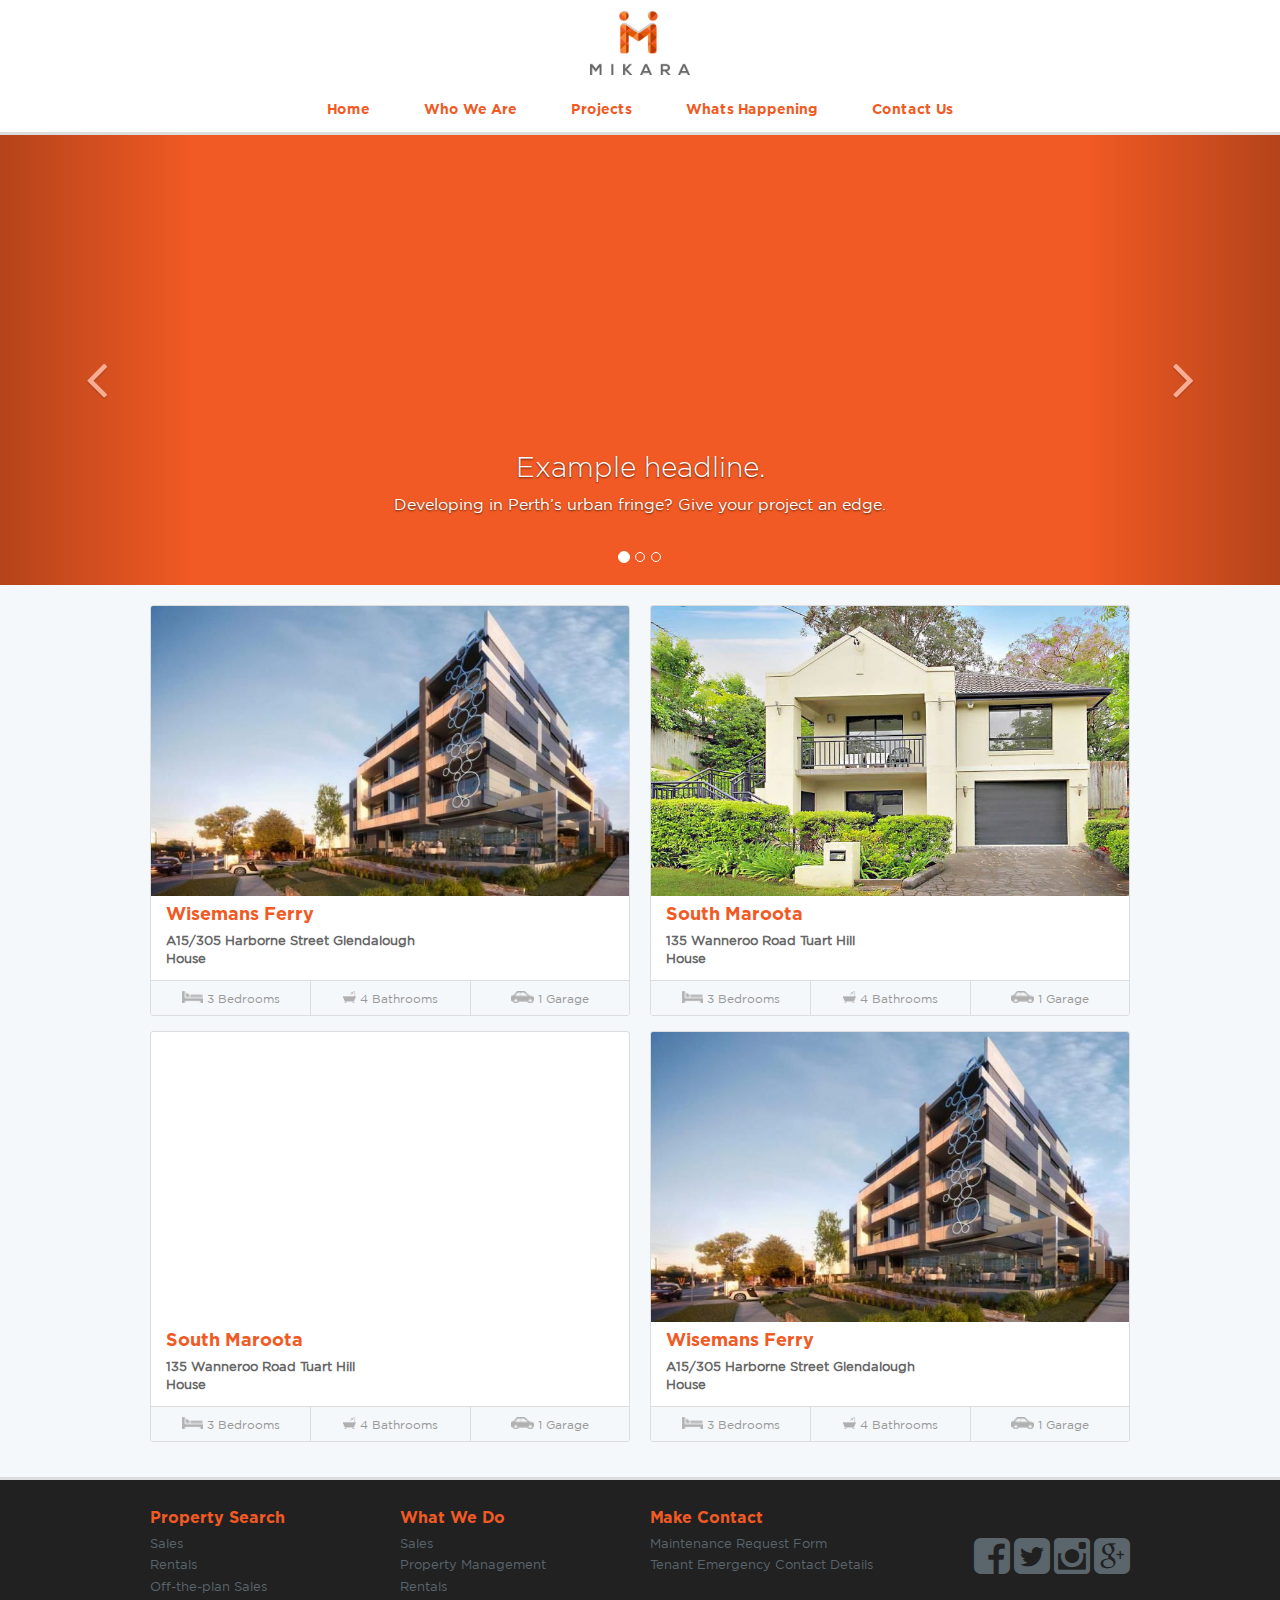
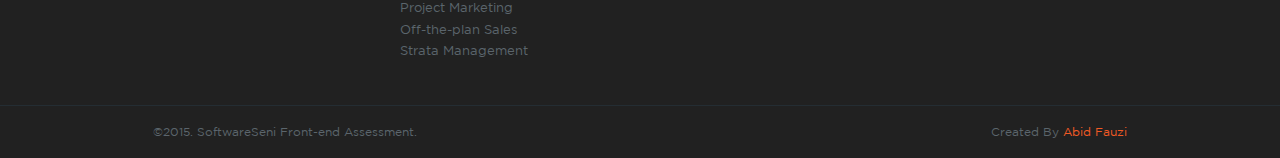
<file: index.html>
<!DOCTYPE html>
<html lang="en">
  
<meta http-equiv="content-type" content="text/html;charset=utf-8" />
<head>
    <meta charset="utf-8">
    <meta http-equiv="X-UA-Compatible" content="IE=edge">
    <meta name="viewport" content="width=device-width, initial-scale=1">
    <meta name="description" content="">
    <meta name="author" content="">
    <link rel="shortcut icon" href="../../assets/ico/favicon.ico">

    <title>Front-end Assessment</title>

    <!-- Bootstrap core CSS -->
    <link href="asset/css/reset.css" rel="stylesheet">
    <link href="asset/css/custom-abid.css" rel="stylesheet">
    <link href="asset/css/media.css" rel="stylesheet">

    <link href="asset/css/carousel.css" rel="stylesheet">

    <link type="text/css" rel="stylesheet" href="asset/fonts/fontawesome/css/font-awesome.css" />

    <!-- Just for debugging purposes. Don't actually copy this line! -->
    <!--[if lt IE 9]><script src="../../assets/js/ie8-responsive-file-warning.js"></script><![endif]-->

    <!-- HTML5 shim and Respond.js IE8 support of HTML5 elements and media queries -->
    <!--[if lt IE 9]>
      <script src="https://oss.maxcdn.com/libs/html5shiv/3.7.0/html5shiv.js"></script>
      <script src="https://oss.maxcdn.com/libs/respond.js/1.4.2/respond.min.js"></script>
    <![endif]-->
  </head>
<!-- NAVBAR
================================================== -->
  <body>
    <header>
      <div class="head-bg-full">
        <div class="wrapper">
          <div class="logo">
            <h1><a href="javascript:void(0)"><img src="asset/images/mikara-logo.png"></a></h1>
          </div>
          <div id="nav-trigger">
            <span>Menu <i class="fa fa-bars fa-lg"></i></span>
          </div>
          <nav id="nav-main">
            <ul>
              <li><a href="">Home</a></li>
              <li><a href="">Who We Are</a></li>
              <li><a href="">Projects</a></li>
              <li><a href="">Whats Happening</a></li>
              <li><a href="">Contact Us</a></li>
            </ul>
          </nav>
          <nav id="nav-mobile"></nav>
          <div class="clearfix"></div>
        </div>
      </div>
    </header>
    <div class="slider">
      <!-- Carousel
      ================================================== -->
      <div id="myCarousel" class="carousel slide" data-ride="carousel">
        <!-- Indicators -->
        <ol class="carousel-indicators">
          <li data-target="#myCarousel" data-slide-to="0" class="active"></li>
          <li data-target="#myCarousel" data-slide-to="1"></li>
          <li data-target="#myCarousel" data-slide-to="2"></li>
        </ol>
        <div class="carousel-inner" role="listbox">
          <div class="item active">
            <!-- <img class="first-slide" src="#" alt="First slide"> -->
            <div class="container">
              <div class="carousel-caption">
                <h1>Example headline.</h1>
                <p>Developing in Perth’s urban fringe?
                  Give your project an edge.
                </p>
                
              </div>
            </div>
          </div>
          <div class="item">
            <!-- <img class="second-slide" src="#" alt="Second slide"> -->
            <div class="container">
              <div class="carousel-caption">
                <h1>Another example headline.</h1>
                <p>Cras justo odio, dapibus ac facilisis in, egestas eget quam. Donec id elit non mi porta gravida at eget metus. Nullam id dolor id nibh ultricies vehicula ut id elit.</p>
                
              </div>
            </div>
          </div>
          <div class="item">
            <!-- <img class="third-slide" src="#" alt="Third slide"> -->
            <div class="container">
              <div class="carousel-caption">
                <h1>One more for good measure.</h1>
                <p>Cras justo odio, dapibus ac facilisis in, egestas eget quam. Donec id elit non mi porta gravida at eget metus. Nullam id dolor id nibh ultricies vehicula ut id elit.</p>
                
              </div>
            </div>
          </div>
        </div>
        <a class="left carousel-control" href="#myCarousel" role="button" data-slide="prev">
          <i class="fa fa-angle-left fa-3x" aria-hidden="true"></i>
          <!-- <span class="sr-only">Previous</span> -->
        </a>
        <a class="right carousel-control" href="#myCarousel" role="button" data-slide="next">
          <i class="fa fa-angle-right fa-3x" aria-hidden="true"></i>
          <!-- <span class="sr-only">Next</span> -->
        </a>
      </div><!-- /.carousel -->
    </div>

    <div class="wrapper">
      <div class="content">
        <div class="outer-listing">

          <div class="listing-col">
            <div class="listing">
              <figure class="img">
                <a href="#">
                  <img src="asset/images/listing1.jpg">
                </a>
              </figure>
              <section class="overview">
                <h1>Wisemans Ferry</h1>
                <h3>A15/305 Harborne Street Glendalough</h3>
                <h3>House</h3>
                <div class="outer-spec">
                  <ul>
                    <li><img src="asset/images/bed.png"> <span>3 Bedrooms</span></li>
                    <li><img src="asset/images/bath.png"> <span>4 Bathrooms</span></li>
                    <li><img src="asset/images/car.png"> <span>1 Garage</span></li>
                    <div class="clearfix"></div>
                  </ul>
                </div>
              </section>
            </div><!-- /listing -->
          </div>

          <div class="listing-col">
            <div class="listing">
              <figure class="img">
                <a href="#">
                  <img src="asset/images/listing2.jpg">
                </a>
              </figure>
              <section class="overview">
                <h1>South Maroota</h1>
                <h3>135 Wanneroo Road Tuart Hill</h3>
                <h3>House</h3>
                <div class="outer-spec">
                  <ul>
                    <li><img src="asset/images/bed.png"> <span>3 Bedrooms</span></li>
                    <li><img src="asset/images/bath.png"> <span>4 Bathrooms</span></li>
                    <li><img src="asset/images/car.png"> <span>1 Garage</span></li>
                    <div class="clearfix"></div>
                  </ul>
                </div>
              </section>
            </div><!-- /listing -->
          </div>

          <div class="listing-col">
            <div class="listing">
              <figure class="img">
                <div class="videoWrapper">
                  <!-- Copy & Pasted from YouTube -->
                  <iframe src="https://www.youtube.com/embed/Q2m-wEYvhs4" frameborder="0" allowfullscreen></iframe>
                </div>
              </figure>
              <section class="overview">
                <h1>South Maroota</h1>
                <h3>135 Wanneroo Road Tuart Hill</h3>
                <h3>House</h3>
                <div class="outer-spec">
                  <ul>
                    <li><img src="asset/images/bed.png"> <span>3 Bedrooms</span></li>
                    <li><img src="asset/images/bath.png"> <span>4 Bathrooms</span></li>
                    <li><img src="asset/images/car.png"> <span>1 Garage</span></li>
                    <div class="clearfix"></div>
                  </ul>
                </div>
              </section>
            </div><!-- /listing -->
          </div>

          <div class="listing-col">
            <div class="listing">
              <figure class="img">
                <a href="#">
                  <img src="asset/images/listing1.jpg">
                </a>
              </figure>
              <section class="overview">
                <h1>Wisemans Ferry</h1>
                <h3>A15/305 Harborne Street Glendalough</h3>
                <h3>House</h3>
                <div class="outer-spec">
                  <ul>
                    <li><img src="asset/images/bed.png"> <span>3 Bedrooms</span></li>
                    <li><img src="asset/images/bath.png"> <span>4 Bathrooms</span></li>
                    <li><img src="asset/images/car.png"> <span>1 Garage</span></li>
                    <div class="clearfix"></div>
                  </ul>
                </div>
              </section>
            </div><!-- /listing -->
          </div>

          <div class="clearfix"></div>
        </div><!-- /outer-listing -->

      </div> 
    </div>
	

    <footer>
    	<div class="footer">
    		<div class="container">
          <div class="footer-top">
            <div class="wrapper">

              <div class="outer-footer-col">
                
                <div class="footer-col">
                  <h3>Property Search</h3>
                  <ul>
                    <li><a href="#">Sales</a></li>
                    <li><a href="#">Rentals</a></li>
                    <li><a href="#">Off-the-plan Sales</a></li>
                  </ul>
                </div>
                <div class="footer-col">
                  <h3>What We Do</h3>
                  <ul>
                    <li><a href="#">Sales</a></li>
                    <li><a href="#">Property Management</a></li>
                    <li><a href="#">Rentals</a></li>
                    <li><a href="#">Project Marketing</a></li>
                    <li><a href="#">Off-the-plan Sales</a></li>
                    <li><a href="#">Strata Management</a></li>
                  </ul>
                </div>
                <div class="footer-col">
                  <h3>Make Contact</h3>
                  <ul>
                    <li><a href="#">Maintenance Request Form</a></li>
                    <li><a href="#">Tenant Emergency Contact Details</a></li>
                  </ul>
                </div>
                <div class="footer-col social">
                  <h3>&nbsp;</h3>
                  <a href="#" title="Facebook"><i class="fa fa-facebook-square fa-3x"></i></a>
                  <a href="#" title="Twitter"><i class="fa fa-twitter-square fa-3x"></i></a>
                  <a href="#" title="Instagram"><i class="fa fa-instagram fa-3x"></i></a>
                  <a href="#" title="Google Plus"><i class="fa fa-google-plus-square fa-3x"></i></a>
                </div>
                <div class="clearfix"></div>
              </div><!-- /outer-footer-list -->

            </div>
          </div>
          <div class="footer-bottom">
    				<div class="wrapper">
    					<div class="pull-left">&copy;2015. SoftwareSeni Front-end Assessment.</div>
    					<div class="pull-right">Created By <a href="https://www.facebook.com/abid.fauzi" target="_blank">Abid Fauzi</a></div>
    					<div class="clearfix"></div>
    				</div>
    			</div>
    		</div>
    	</div>
    </footer>

    <!-- JavaScript
    ================================================== -->
    <!-- Placed at the end of the document so the pages load faster -->

    <script src="asset/js/jquery-1.9.1.min.js"></script>
    <script src="asset/js/bootstrap.min.js"></script>
    <script src="asset/js/modernizr.custom.js"></script>
    <script src="asset/js/menu-nav.js"></script>
    <script type="text/javascript">
      $('.logo a').click(function(){
        alert('Lorem ipsum dolor sit amet, consectetur adipiscing elit, sed do eiusmod tempor incididunt ut labore et dolore magna aliqua. Ut enim ad minim veniam, quis nostrud exercitation ullamco laboris nisi ut aliquip ex ea commodo consequat');
      });
    </script>

	</body>
</html>
</file>
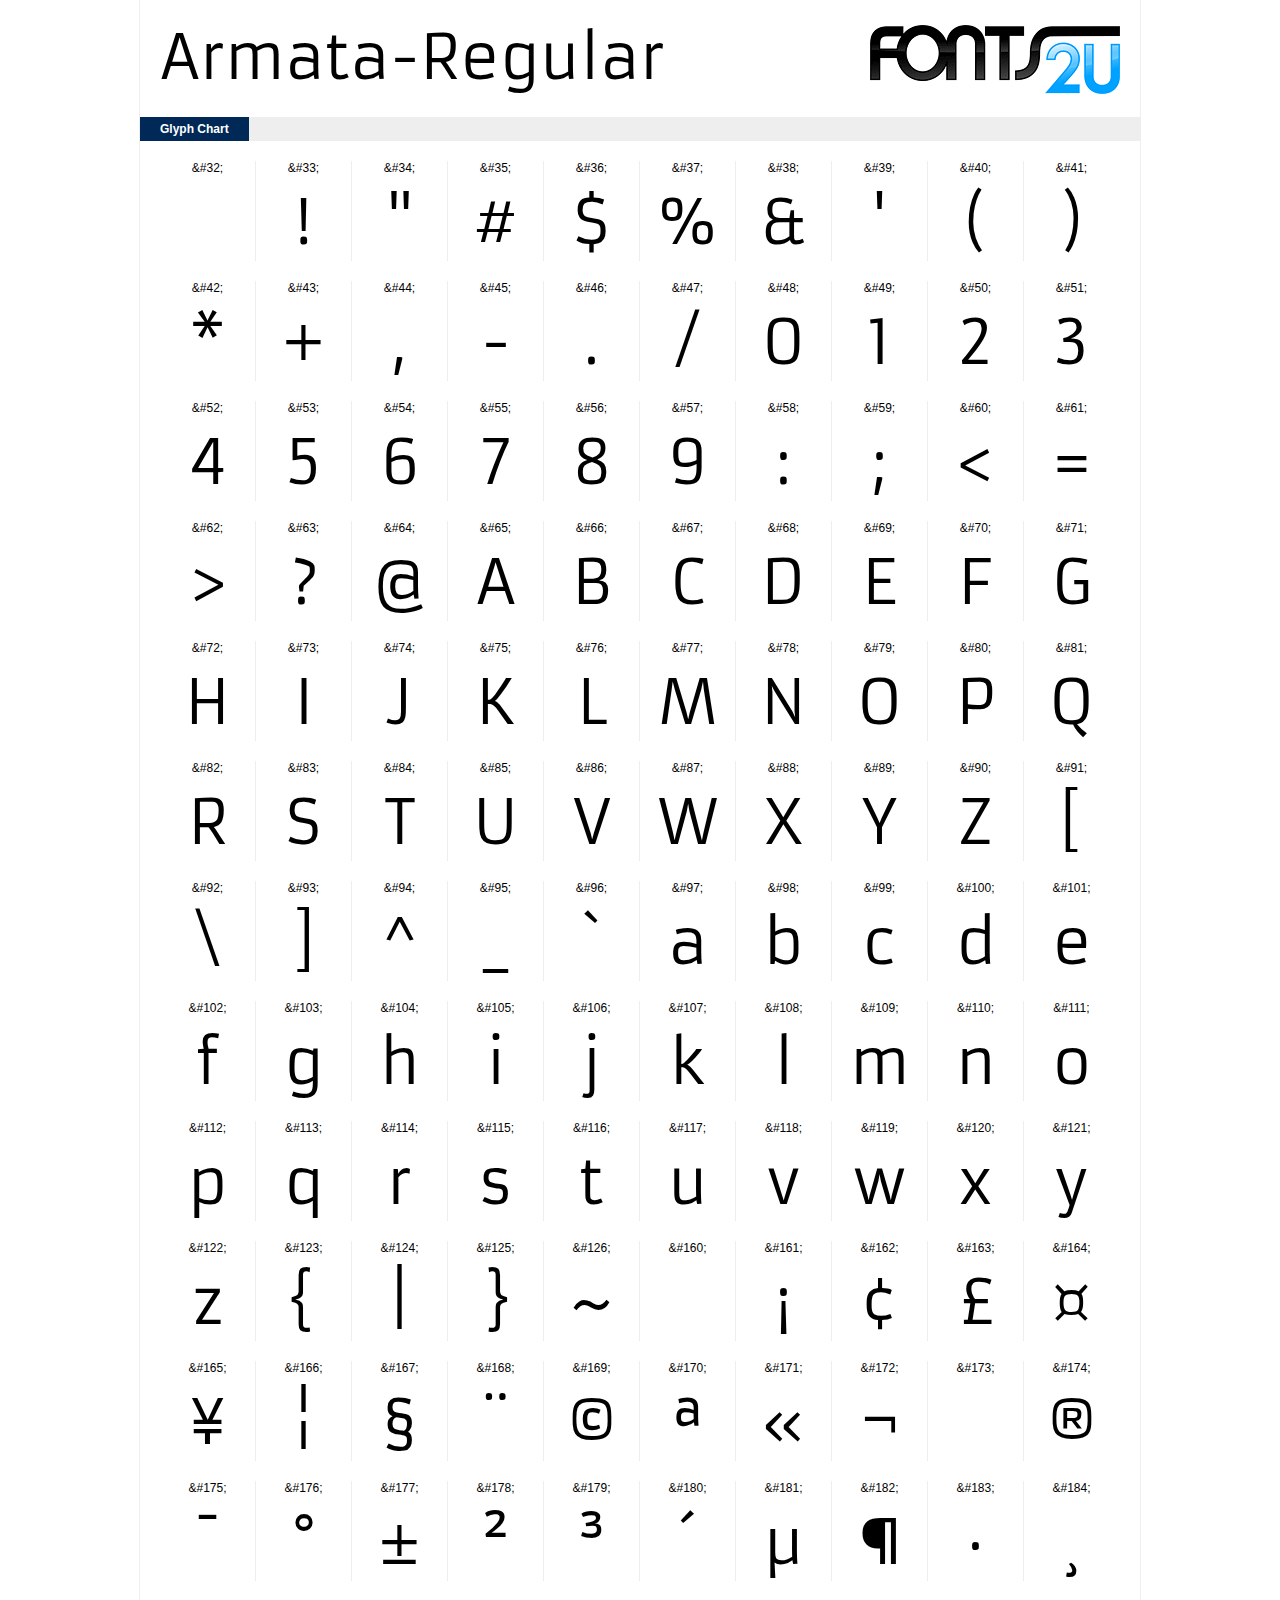
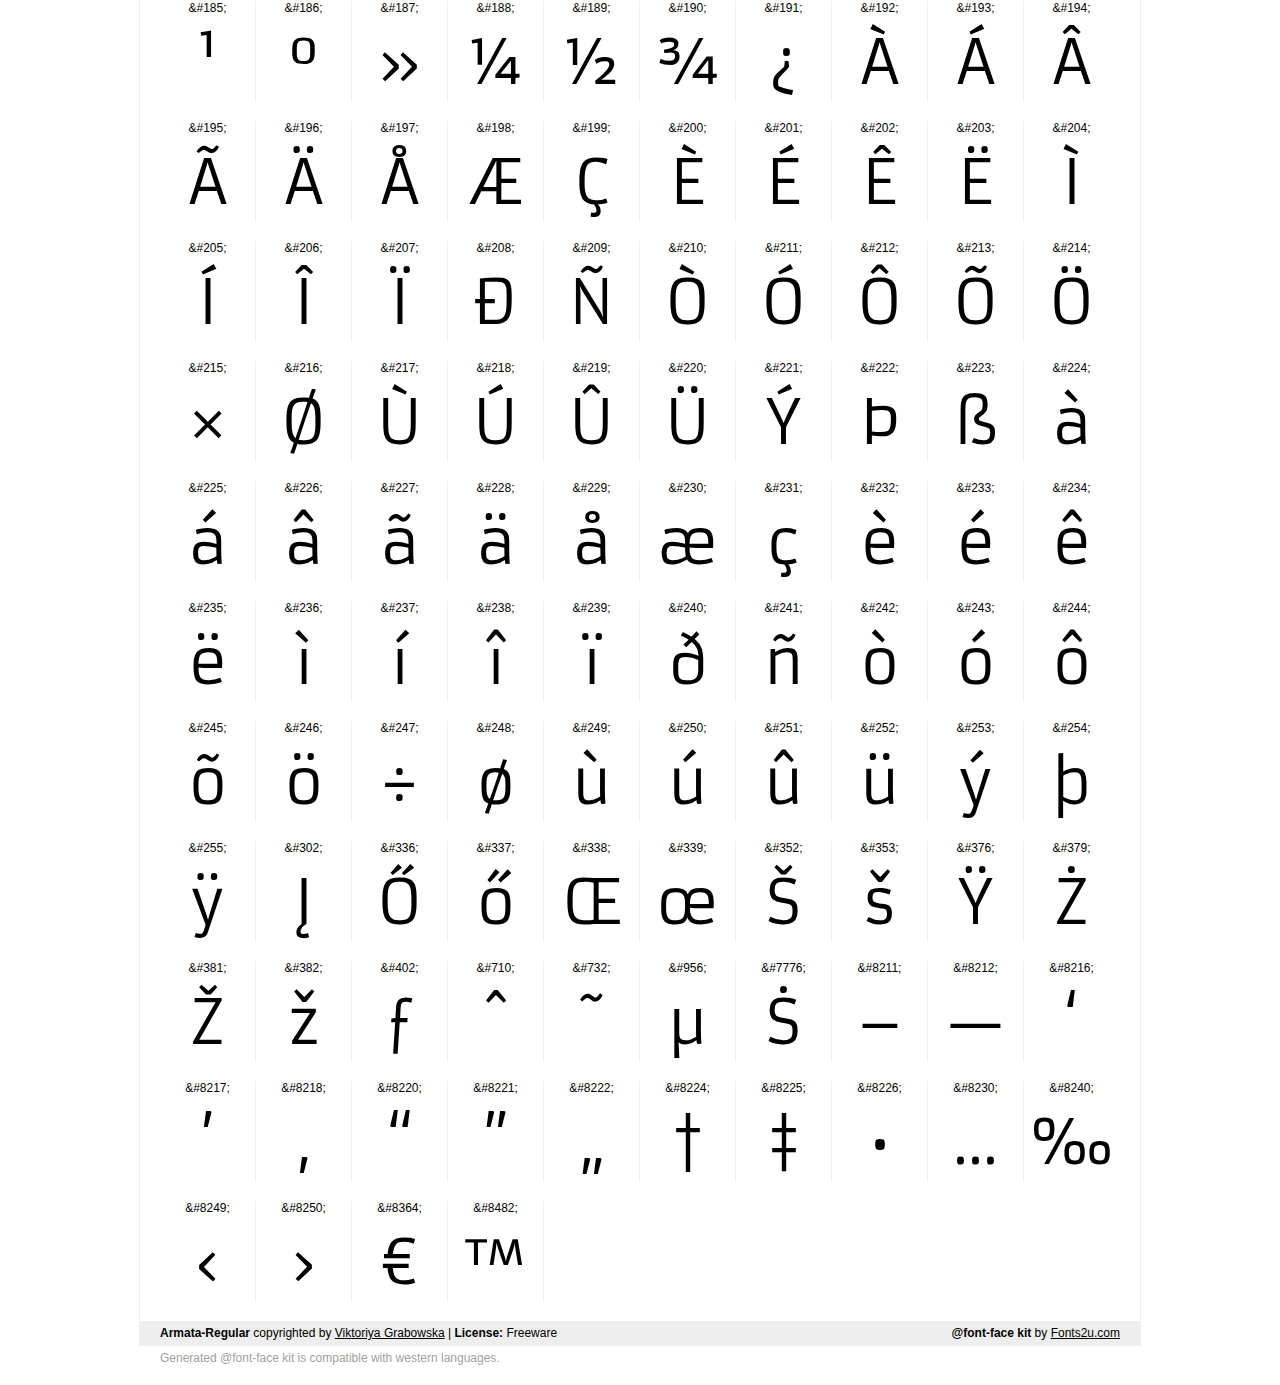
<file: asset/fonts/Armata-Regular/demo.html>
﻿<!DOCTYPE html PUBLIC "-//W3C//DTD XHTML 1.0 Strict//EN" "http://www.w3.org/TR/xhtml1/DTD/xhtml1-strict.dtd"> 

<html xmlns="http://www.w3.org/1999/xhtml"> 

  <head> 

    <title>Armata-Regular @font-face kit sample</title> 
    <meta http-equiv="Content-Type" content="text/html; charset=utf-8" />
    
    <style media="screen" type="text/css">/*<![CDATA[*/@import 'stylesheet.css';/*]]>*/</style>
    <style media="screen" type="text/css">/*<![CDATA[*/@import 'demo-files/demo.css';/*]]>*/</style>
    <style type="text/css">#title,#glyphs p{font-family:"Armata-Regular"}</style>

 </head> 
 
<body> 

	<div id="wrapper">
		<div id="title">
			Armata-Regular		</div>
		<div id="logo">
			<a href="http://www.fonts2u.com" target="_blank"><img src="demo-files/fonts2u_logo.gif" width="250" height="69" alt="Fonts2u.com logo" /></a>
		</div>
		<div class="clr"></div>

		<div id="menu">
			<ul>
				<li class="selected"><a href="#glyphs">Glyph Chart</a></li>
			<ul>
			<div class="clr"></div>
		</div>

		<div id="content">
			
			<div id="glyphs">
				﻿<div class="g">&amp;#32;<p> </p></div>﻿<div class="g">&amp;#33;<p>!</p></div>﻿<div class="g">&amp;#34;<p>"</p></div>﻿<div class="g">&amp;#35;<p>#</p></div>﻿<div class="g">&amp;#36;<p>$</p></div>﻿<div class="g">&amp;#37;<p>%</p></div>﻿<div class="g">&amp;#38;<p>&</p></div>﻿<div class="g">&amp;#39;<p>'</p></div>﻿<div class="g">&amp;#40;<p>(</p></div>﻿<div class="g noborder">&amp;#41;<p>)</p></div><div class="clr"></div>﻿<div class="g">&amp;#42;<p>*</p></div>﻿<div class="g">&amp;#43;<p>+</p></div>﻿<div class="g">&amp;#44;<p>,</p></div>﻿<div class="g">&amp;#45;<p>-</p></div>﻿<div class="g">&amp;#46;<p>.</p></div>﻿<div class="g">&amp;#47;<p>/</p></div>﻿<div class="g">&amp;#48;<p>0</p></div>﻿<div class="g">&amp;#49;<p>1</p></div>﻿<div class="g">&amp;#50;<p>2</p></div>﻿<div class="g noborder">&amp;#51;<p>3</p></div><div class="clr"></div>﻿<div class="g">&amp;#52;<p>4</p></div>﻿<div class="g">&amp;#53;<p>5</p></div>﻿<div class="g">&amp;#54;<p>6</p></div>﻿<div class="g">&amp;#55;<p>7</p></div>﻿<div class="g">&amp;#56;<p>8</p></div>﻿<div class="g">&amp;#57;<p>9</p></div>﻿<div class="g">&amp;#58;<p>:</p></div>﻿<div class="g">&amp;#59;<p>;</p></div>﻿<div class="g">&amp;#60;<p><</p></div>﻿<div class="g noborder">&amp;#61;<p>=</p></div><div class="clr"></div>﻿<div class="g">&amp;#62;<p>></p></div>﻿<div class="g">&amp;#63;<p>?</p></div>﻿<div class="g">&amp;#64;<p>@</p></div>﻿<div class="g">&amp;#65;<p>A</p></div>﻿<div class="g">&amp;#66;<p>B</p></div>﻿<div class="g">&amp;#67;<p>C</p></div>﻿<div class="g">&amp;#68;<p>D</p></div>﻿<div class="g">&amp;#69;<p>E</p></div>﻿<div class="g">&amp;#70;<p>F</p></div>﻿<div class="g noborder">&amp;#71;<p>G</p></div><div class="clr"></div>﻿<div class="g">&amp;#72;<p>H</p></div>﻿<div class="g">&amp;#73;<p>I</p></div>﻿<div class="g">&amp;#74;<p>J</p></div>﻿<div class="g">&amp;#75;<p>K</p></div>﻿<div class="g">&amp;#76;<p>L</p></div>﻿<div class="g">&amp;#77;<p>M</p></div>﻿<div class="g">&amp;#78;<p>N</p></div>﻿<div class="g">&amp;#79;<p>O</p></div>﻿<div class="g">&amp;#80;<p>P</p></div>﻿<div class="g noborder">&amp;#81;<p>Q</p></div><div class="clr"></div>﻿<div class="g">&amp;#82;<p>R</p></div>﻿<div class="g">&amp;#83;<p>S</p></div>﻿<div class="g">&amp;#84;<p>T</p></div>﻿<div class="g">&amp;#85;<p>U</p></div>﻿<div class="g">&amp;#86;<p>V</p></div>﻿<div class="g">&amp;#87;<p>W</p></div>﻿<div class="g">&amp;#88;<p>X</p></div>﻿<div class="g">&amp;#89;<p>Y</p></div>﻿<div class="g">&amp;#90;<p>Z</p></div>﻿<div class="g noborder">&amp;#91;<p>[</p></div><div class="clr"></div>﻿<div class="g">&amp;#92;<p>\</p></div>﻿<div class="g">&amp;#93;<p>]</p></div>﻿<div class="g">&amp;#94;<p>^</p></div>﻿<div class="g">&amp;#95;<p>_</p></div>﻿<div class="g">&amp;#96;<p>`</p></div>﻿<div class="g">&amp;#97;<p>a</p></div>﻿<div class="g">&amp;#98;<p>b</p></div>﻿<div class="g">&amp;#99;<p>c</p></div>﻿<div class="g">&amp;#100;<p>d</p></div>﻿<div class="g noborder">&amp;#101;<p>e</p></div><div class="clr"></div>﻿<div class="g">&amp;#102;<p>f</p></div>﻿<div class="g">&amp;#103;<p>g</p></div>﻿<div class="g">&amp;#104;<p>h</p></div>﻿<div class="g">&amp;#105;<p>i</p></div>﻿<div class="g">&amp;#106;<p>j</p></div>﻿<div class="g">&amp;#107;<p>k</p></div>﻿<div class="g">&amp;#108;<p>l</p></div>﻿<div class="g">&amp;#109;<p>m</p></div>﻿<div class="g">&amp;#110;<p>n</p></div>﻿<div class="g noborder">&amp;#111;<p>o</p></div><div class="clr"></div>﻿<div class="g">&amp;#112;<p>p</p></div>﻿<div class="g">&amp;#113;<p>q</p></div>﻿<div class="g">&amp;#114;<p>r</p></div>﻿<div class="g">&amp;#115;<p>s</p></div>﻿<div class="g">&amp;#116;<p>t</p></div>﻿<div class="g">&amp;#117;<p>u</p></div>﻿<div class="g">&amp;#118;<p>v</p></div>﻿<div class="g">&amp;#119;<p>w</p></div>﻿<div class="g">&amp;#120;<p>x</p></div>﻿<div class="g noborder">&amp;#121;<p>y</p></div><div class="clr"></div>﻿<div class="g">&amp;#122;<p>z</p></div>﻿<div class="g">&amp;#123;<p>{</p></div>﻿<div class="g">&amp;#124;<p>|</p></div>﻿<div class="g">&amp;#125;<p>}</p></div>﻿<div class="g">&amp;#126;<p>~</p></div>﻿<div class="g">&amp;#160;<p> </p></div>﻿<div class="g">&amp;#161;<p>¡</p></div>﻿<div class="g">&amp;#162;<p>¢</p></div>﻿<div class="g">&amp;#163;<p>£</p></div>﻿<div class="g noborder">&amp;#164;<p>¤</p></div><div class="clr"></div>﻿<div class="g">&amp;#165;<p>¥</p></div>﻿<div class="g">&amp;#166;<p>¦</p></div>﻿<div class="g">&amp;#167;<p>§</p></div>﻿<div class="g">&amp;#168;<p>¨</p></div>﻿<div class="g">&amp;#169;<p>©</p></div>﻿<div class="g">&amp;#170;<p>ª</p></div>﻿<div class="g">&amp;#171;<p>«</p></div>﻿<div class="g">&amp;#172;<p>¬</p></div>﻿<div class="g">&amp;#173;<p>­</p></div>﻿<div class="g noborder">&amp;#174;<p>®</p></div><div class="clr"></div>﻿<div class="g">&amp;#175;<p>¯</p></div>﻿<div class="g">&amp;#176;<p>°</p></div>﻿<div class="g">&amp;#177;<p>±</p></div>﻿<div class="g">&amp;#178;<p>²</p></div>﻿<div class="g">&amp;#179;<p>³</p></div>﻿<div class="g">&amp;#180;<p>´</p></div>﻿<div class="g">&amp;#181;<p>µ</p></div>﻿<div class="g">&amp;#182;<p>¶</p></div>﻿<div class="g">&amp;#183;<p>·</p></div>﻿<div class="g noborder">&amp;#184;<p>¸</p></div><div class="clr"></div>﻿<div class="g">&amp;#185;<p>¹</p></div>﻿<div class="g">&amp;#186;<p>º</p></div>﻿<div class="g">&amp;#187;<p>»</p></div>﻿<div class="g">&amp;#188;<p>¼</p></div>﻿<div class="g">&amp;#189;<p>½</p></div>﻿<div class="g">&amp;#190;<p>¾</p></div>﻿<div class="g">&amp;#191;<p>¿</p></div>﻿<div class="g">&amp;#192;<p>À</p></div>﻿<div class="g">&amp;#193;<p>Á</p></div>﻿<div class="g noborder">&amp;#194;<p>Â</p></div><div class="clr"></div>﻿<div class="g">&amp;#195;<p>Ã</p></div>﻿<div class="g">&amp;#196;<p>Ä</p></div>﻿<div class="g">&amp;#197;<p>Å</p></div>﻿<div class="g">&amp;#198;<p>Æ</p></div>﻿<div class="g">&amp;#199;<p>Ç</p></div>﻿<div class="g">&amp;#200;<p>È</p></div>﻿<div class="g">&amp;#201;<p>É</p></div>﻿<div class="g">&amp;#202;<p>Ê</p></div>﻿<div class="g">&amp;#203;<p>Ë</p></div>﻿<div class="g noborder">&amp;#204;<p>Ì</p></div><div class="clr"></div>﻿<div class="g">&amp;#205;<p>Í</p></div>﻿<div class="g">&amp;#206;<p>Î</p></div>﻿<div class="g">&amp;#207;<p>Ï</p></div>﻿<div class="g">&amp;#208;<p>Ð</p></div>﻿<div class="g">&amp;#209;<p>Ñ</p></div>﻿<div class="g">&amp;#210;<p>Ò</p></div>﻿<div class="g">&amp;#211;<p>Ó</p></div>﻿<div class="g">&amp;#212;<p>Ô</p></div>﻿<div class="g">&amp;#213;<p>Õ</p></div>﻿<div class="g noborder">&amp;#214;<p>Ö</p></div><div class="clr"></div>﻿<div class="g">&amp;#215;<p>×</p></div>﻿<div class="g">&amp;#216;<p>Ø</p></div>﻿<div class="g">&amp;#217;<p>Ù</p></div>﻿<div class="g">&amp;#218;<p>Ú</p></div>﻿<div class="g">&amp;#219;<p>Û</p></div>﻿<div class="g">&amp;#220;<p>Ü</p></div>﻿<div class="g">&amp;#221;<p>Ý</p></div>﻿<div class="g">&amp;#222;<p>Þ</p></div>﻿<div class="g">&amp;#223;<p>ß</p></div>﻿<div class="g noborder">&amp;#224;<p>à</p></div><div class="clr"></div>﻿<div class="g">&amp;#225;<p>á</p></div>﻿<div class="g">&amp;#226;<p>â</p></div>﻿<div class="g">&amp;#227;<p>ã</p></div>﻿<div class="g">&amp;#228;<p>ä</p></div>﻿<div class="g">&amp;#229;<p>å</p></div>﻿<div class="g">&amp;#230;<p>æ</p></div>﻿<div class="g">&amp;#231;<p>ç</p></div>﻿<div class="g">&amp;#232;<p>è</p></div>﻿<div class="g">&amp;#233;<p>é</p></div>﻿<div class="g noborder">&amp;#234;<p>ê</p></div><div class="clr"></div>﻿<div class="g">&amp;#235;<p>ë</p></div>﻿<div class="g">&amp;#236;<p>ì</p></div>﻿<div class="g">&amp;#237;<p>í</p></div>﻿<div class="g">&amp;#238;<p>î</p></div>﻿<div class="g">&amp;#239;<p>ï</p></div>﻿<div class="g">&amp;#240;<p>ð</p></div>﻿<div class="g">&amp;#241;<p>ñ</p></div>﻿<div class="g">&amp;#242;<p>ò</p></div>﻿<div class="g">&amp;#243;<p>ó</p></div>﻿<div class="g noborder">&amp;#244;<p>ô</p></div><div class="clr"></div>﻿<div class="g">&amp;#245;<p>õ</p></div>﻿<div class="g">&amp;#246;<p>ö</p></div>﻿<div class="g">&amp;#247;<p>÷</p></div>﻿<div class="g">&amp;#248;<p>ø</p></div>﻿<div class="g">&amp;#249;<p>ù</p></div>﻿<div class="g">&amp;#250;<p>ú</p></div>﻿<div class="g">&amp;#251;<p>û</p></div>﻿<div class="g">&amp;#252;<p>ü</p></div>﻿<div class="g">&amp;#253;<p>ý</p></div>﻿<div class="g noborder">&amp;#254;<p>þ</p></div><div class="clr"></div>﻿<div class="g">&amp;#255;<p>ÿ</p></div>﻿<div class="g">&amp;#302;<p>Į</p></div>﻿<div class="g">&amp;#336;<p>Ő</p></div>﻿<div class="g">&amp;#337;<p>ő</p></div>﻿<div class="g">&amp;#338;<p>Œ</p></div>﻿<div class="g">&amp;#339;<p>œ</p></div>﻿<div class="g">&amp;#352;<p>Š</p></div>﻿<div class="g">&amp;#353;<p>š</p></div>﻿<div class="g">&amp;#376;<p>Ÿ</p></div>﻿<div class="g noborder">&amp;#379;<p>Ż</p></div><div class="clr"></div>﻿<div class="g">&amp;#381;<p>Ž</p></div>﻿<div class="g">&amp;#382;<p>ž</p></div>﻿<div class="g">&amp;#402;<p>ƒ</p></div>﻿<div class="g">&amp;#710;<p>ˆ</p></div>﻿<div class="g">&amp;#732;<p>˜</p></div>﻿<div class="g">&amp;#956;<p>μ</p></div>﻿<div class="g">&amp;#7776;<p>Ṡ</p></div>﻿<div class="g">&amp;#8211;<p>–</p></div>﻿<div class="g">&amp;#8212;<p>—</p></div>﻿<div class="g noborder">&amp;#8216;<p>‘</p></div><div class="clr"></div>﻿<div class="g">&amp;#8217;<p>’</p></div>﻿<div class="g">&amp;#8218;<p>‚</p></div>﻿<div class="g">&amp;#8220;<p>“</p></div>﻿<div class="g">&amp;#8221;<p>”</p></div>﻿<div class="g">&amp;#8222;<p>„</p></div>﻿<div class="g">&amp;#8224;<p>†</p></div>﻿<div class="g">&amp;#8225;<p>‡</p></div>﻿<div class="g">&amp;#8226;<p>•</p></div>﻿<div class="g">&amp;#8230;<p>…</p></div>﻿<div class="g noborder">&amp;#8240;<p>‰</p></div><div class="clr"></div>﻿<div class="g">&amp;#8249;<p>‹</p></div>﻿<div class="g">&amp;#8250;<p>›</p></div>﻿<div class="g">&amp;#8364;<p>€</p></div>﻿<div class="g">&amp;#8482;<p>™</p></div>			</div>
			
			<div class="clr"></div>

		</div>

		<div id="footer">
			<div id="copyright"><strong>Armata-Regular</strong> copyrighted by <a href="http://www.vikaniesiada.blogspot.com" target="_blank">Viktoriya Grabowska</a> | <strong>License:</strong> Freeware</div>
			<div id="generated"><strong>@font-face kit</strong> by <a href="http://www.fonts2u.com" target="_blank">Fonts2u.com</a></div>
			<div class="clr"></div>
		</div>
	</div>
	<div id="support">Generated @font-face kit is compatible with western languages.</div>

</body> 

</html>
</file>
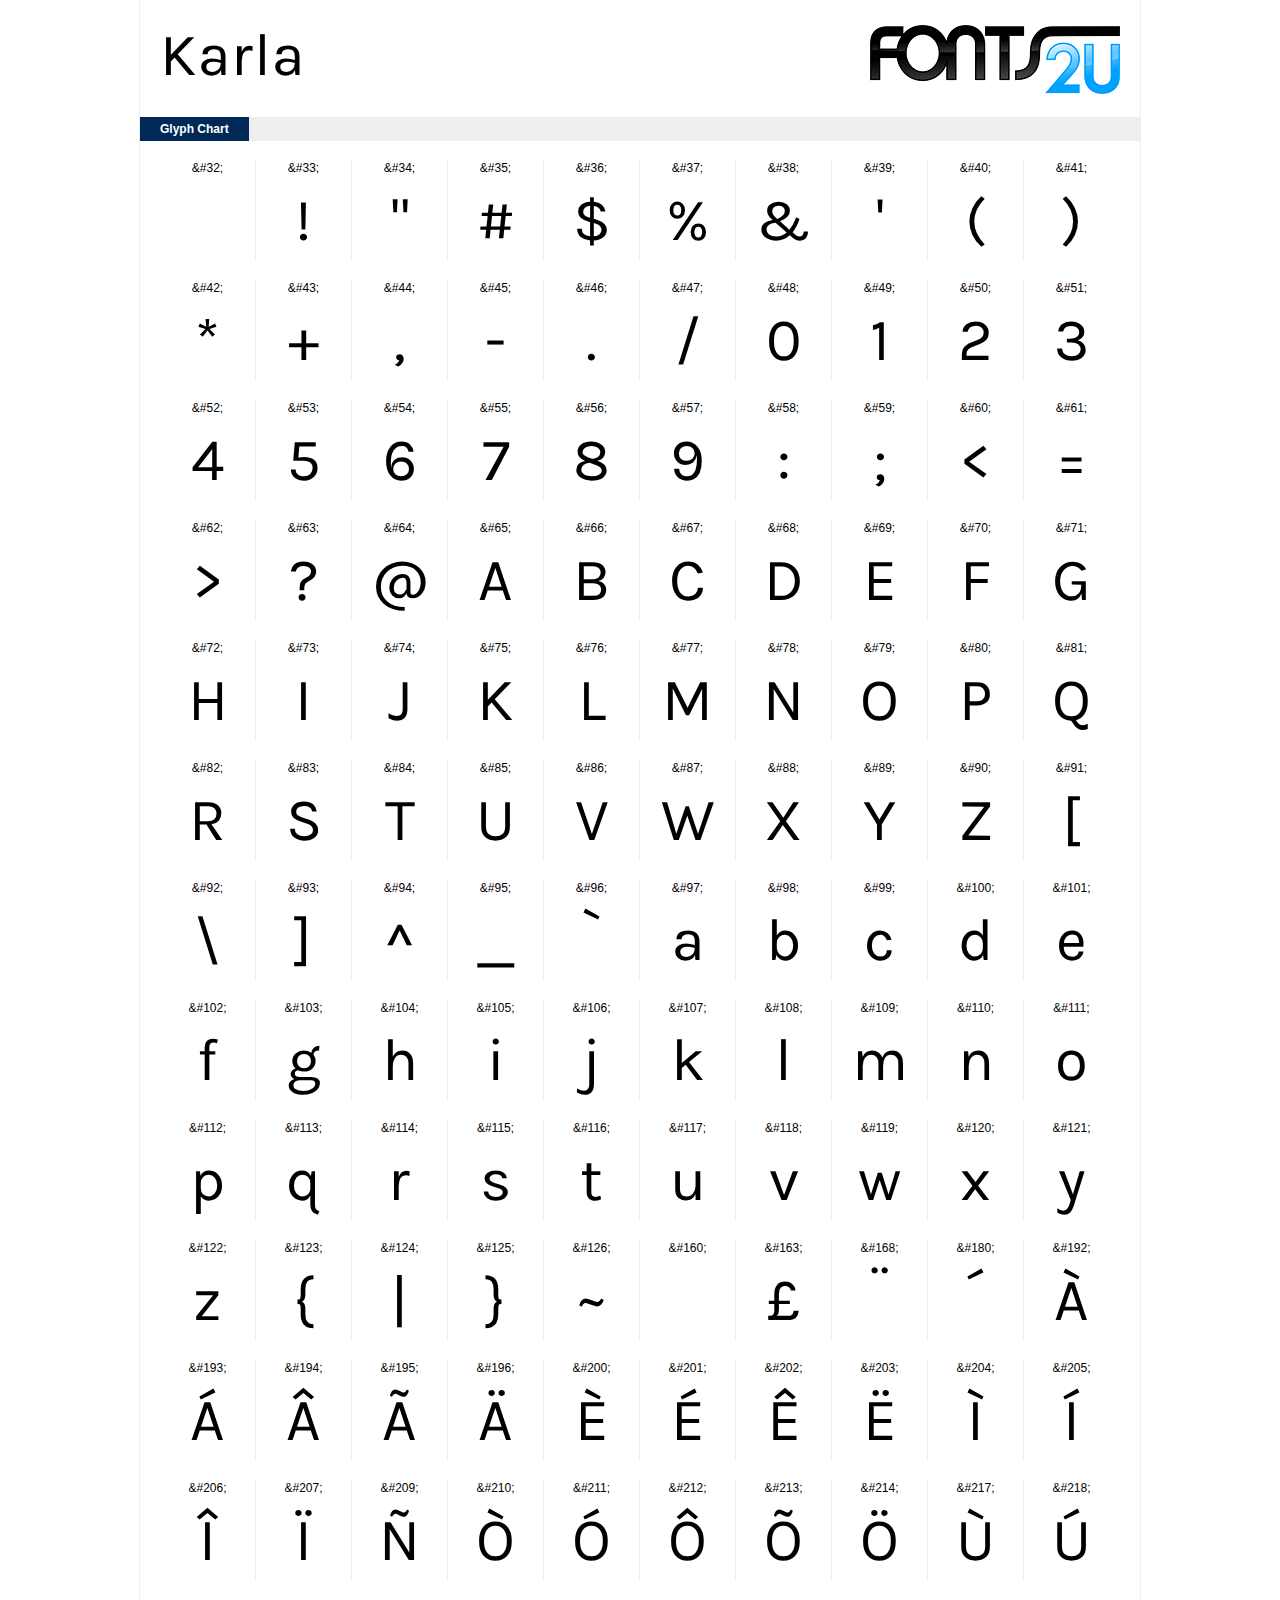
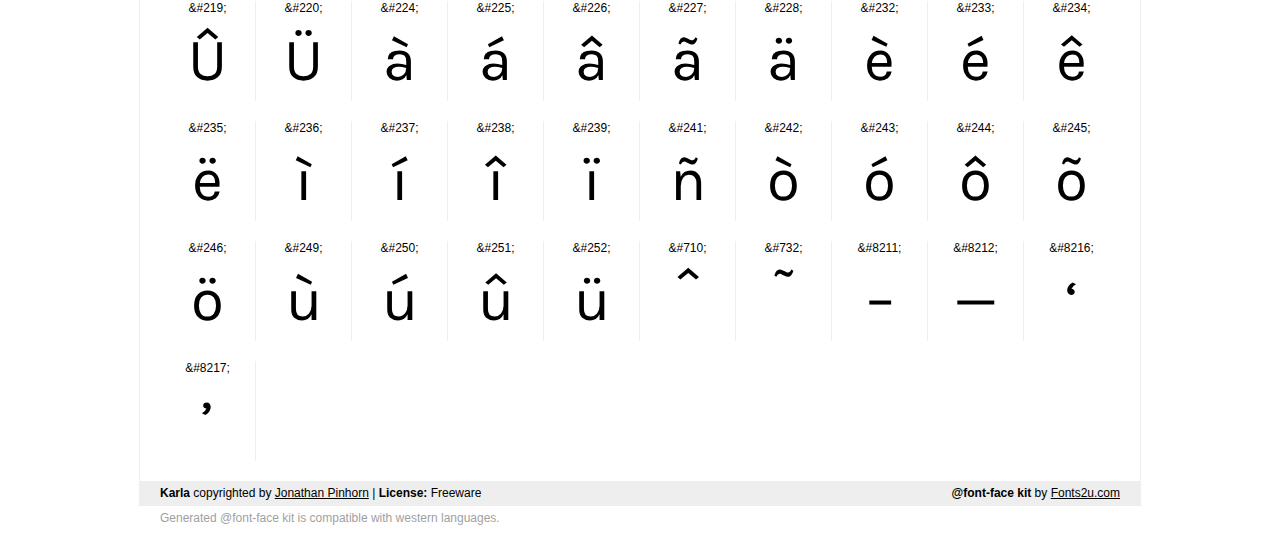
<file: asset/fonts/Karla/demo.html>
﻿<!DOCTYPE html PUBLIC "-//W3C//DTD XHTML 1.0 Strict//EN" "http://www.w3.org/TR/xhtml1/DTD/xhtml1-strict.dtd"> 

<html xmlns="http://www.w3.org/1999/xhtml"> 

  <head> 

    <title>Karla @font-face kit sample</title> 
    <meta http-equiv="Content-Type" content="text/html; charset=utf-8" />
    
    <style media="screen" type="text/css">/*<![CDATA[*/@import 'stylesheet.css';/*]]>*/</style>
    <style media="screen" type="text/css">/*<![CDATA[*/@import 'demo-files/demo.css';/*]]>*/</style>
    <style type="text/css">#title,#glyphs p{font-family:"Karla"}</style>

 </head> 
 
<body> 

	<div id="wrapper">
		<div id="title">
			Karla		</div>
		<div id="logo">
			<a href="http://www.fonts2u.com" target="_blank"><img src="demo-files/fonts2u_logo.gif" width="250" height="69" alt="Fonts2u.com logo" /></a>
		</div>
		<div class="clr"></div>

		<div id="menu">
			<ul>
				<li class="selected"><a href="#glyphs">Glyph Chart</a></li>
			<ul>
			<div class="clr"></div>
		</div>

		<div id="content">
			
			<div id="glyphs">
				﻿<div class="g">&amp;#32;<p> </p></div>﻿<div class="g">&amp;#33;<p>!</p></div>﻿<div class="g">&amp;#34;<p>"</p></div>﻿<div class="g">&amp;#35;<p>#</p></div>﻿<div class="g">&amp;#36;<p>$</p></div>﻿<div class="g">&amp;#37;<p>%</p></div>﻿<div class="g">&amp;#38;<p>&</p></div>﻿<div class="g">&amp;#39;<p>'</p></div>﻿<div class="g">&amp;#40;<p>(</p></div>﻿<div class="g noborder">&amp;#41;<p>)</p></div><div class="clr"></div>﻿<div class="g">&amp;#42;<p>*</p></div>﻿<div class="g">&amp;#43;<p>+</p></div>﻿<div class="g">&amp;#44;<p>,</p></div>﻿<div class="g">&amp;#45;<p>-</p></div>﻿<div class="g">&amp;#46;<p>.</p></div>﻿<div class="g">&amp;#47;<p>/</p></div>﻿<div class="g">&amp;#48;<p>0</p></div>﻿<div class="g">&amp;#49;<p>1</p></div>﻿<div class="g">&amp;#50;<p>2</p></div>﻿<div class="g noborder">&amp;#51;<p>3</p></div><div class="clr"></div>﻿<div class="g">&amp;#52;<p>4</p></div>﻿<div class="g">&amp;#53;<p>5</p></div>﻿<div class="g">&amp;#54;<p>6</p></div>﻿<div class="g">&amp;#55;<p>7</p></div>﻿<div class="g">&amp;#56;<p>8</p></div>﻿<div class="g">&amp;#57;<p>9</p></div>﻿<div class="g">&amp;#58;<p>:</p></div>﻿<div class="g">&amp;#59;<p>;</p></div>﻿<div class="g">&amp;#60;<p><</p></div>﻿<div class="g noborder">&amp;#61;<p>=</p></div><div class="clr"></div>﻿<div class="g">&amp;#62;<p>></p></div>﻿<div class="g">&amp;#63;<p>?</p></div>﻿<div class="g">&amp;#64;<p>@</p></div>﻿<div class="g">&amp;#65;<p>A</p></div>﻿<div class="g">&amp;#66;<p>B</p></div>﻿<div class="g">&amp;#67;<p>C</p></div>﻿<div class="g">&amp;#68;<p>D</p></div>﻿<div class="g">&amp;#69;<p>E</p></div>﻿<div class="g">&amp;#70;<p>F</p></div>﻿<div class="g noborder">&amp;#71;<p>G</p></div><div class="clr"></div>﻿<div class="g">&amp;#72;<p>H</p></div>﻿<div class="g">&amp;#73;<p>I</p></div>﻿<div class="g">&amp;#74;<p>J</p></div>﻿<div class="g">&amp;#75;<p>K</p></div>﻿<div class="g">&amp;#76;<p>L</p></div>﻿<div class="g">&amp;#77;<p>M</p></div>﻿<div class="g">&amp;#78;<p>N</p></div>﻿<div class="g">&amp;#79;<p>O</p></div>﻿<div class="g">&amp;#80;<p>P</p></div>﻿<div class="g noborder">&amp;#81;<p>Q</p></div><div class="clr"></div>﻿<div class="g">&amp;#82;<p>R</p></div>﻿<div class="g">&amp;#83;<p>S</p></div>﻿<div class="g">&amp;#84;<p>T</p></div>﻿<div class="g">&amp;#85;<p>U</p></div>﻿<div class="g">&amp;#86;<p>V</p></div>﻿<div class="g">&amp;#87;<p>W</p></div>﻿<div class="g">&amp;#88;<p>X</p></div>﻿<div class="g">&amp;#89;<p>Y</p></div>﻿<div class="g">&amp;#90;<p>Z</p></div>﻿<div class="g noborder">&amp;#91;<p>[</p></div><div class="clr"></div>﻿<div class="g">&amp;#92;<p>\</p></div>﻿<div class="g">&amp;#93;<p>]</p></div>﻿<div class="g">&amp;#94;<p>^</p></div>﻿<div class="g">&amp;#95;<p>_</p></div>﻿<div class="g">&amp;#96;<p>`</p></div>﻿<div class="g">&amp;#97;<p>a</p></div>﻿<div class="g">&amp;#98;<p>b</p></div>﻿<div class="g">&amp;#99;<p>c</p></div>﻿<div class="g">&amp;#100;<p>d</p></div>﻿<div class="g noborder">&amp;#101;<p>e</p></div><div class="clr"></div>﻿<div class="g">&amp;#102;<p>f</p></div>﻿<div class="g">&amp;#103;<p>g</p></div>﻿<div class="g">&amp;#104;<p>h</p></div>﻿<div class="g">&amp;#105;<p>i</p></div>﻿<div class="g">&amp;#106;<p>j</p></div>﻿<div class="g">&amp;#107;<p>k</p></div>﻿<div class="g">&amp;#108;<p>l</p></div>﻿<div class="g">&amp;#109;<p>m</p></div>﻿<div class="g">&amp;#110;<p>n</p></div>﻿<div class="g noborder">&amp;#111;<p>o</p></div><div class="clr"></div>﻿<div class="g">&amp;#112;<p>p</p></div>﻿<div class="g">&amp;#113;<p>q</p></div>﻿<div class="g">&amp;#114;<p>r</p></div>﻿<div class="g">&amp;#115;<p>s</p></div>﻿<div class="g">&amp;#116;<p>t</p></div>﻿<div class="g">&amp;#117;<p>u</p></div>﻿<div class="g">&amp;#118;<p>v</p></div>﻿<div class="g">&amp;#119;<p>w</p></div>﻿<div class="g">&amp;#120;<p>x</p></div>﻿<div class="g noborder">&amp;#121;<p>y</p></div><div class="clr"></div>﻿<div class="g">&amp;#122;<p>z</p></div>﻿<div class="g">&amp;#123;<p>{</p></div>﻿<div class="g">&amp;#124;<p>|</p></div>﻿<div class="g">&amp;#125;<p>}</p></div>﻿<div class="g">&amp;#126;<p>~</p></div>﻿<div class="g">&amp;#160;<p> </p></div>﻿<div class="g">&amp;#163;<p>£</p></div>﻿<div class="g">&amp;#168;<p>¨</p></div>﻿<div class="g">&amp;#180;<p>´</p></div>﻿<div class="g noborder">&amp;#192;<p>À</p></div><div class="clr"></div>﻿<div class="g">&amp;#193;<p>Á</p></div>﻿<div class="g">&amp;#194;<p>Â</p></div>﻿<div class="g">&amp;#195;<p>Ã</p></div>﻿<div class="g">&amp;#196;<p>Ä</p></div>﻿<div class="g">&amp;#200;<p>È</p></div>﻿<div class="g">&amp;#201;<p>É</p></div>﻿<div class="g">&amp;#202;<p>Ê</p></div>﻿<div class="g">&amp;#203;<p>Ë</p></div>﻿<div class="g">&amp;#204;<p>Ì</p></div>﻿<div class="g noborder">&amp;#205;<p>Í</p></div><div class="clr"></div>﻿<div class="g">&amp;#206;<p>Î</p></div>﻿<div class="g">&amp;#207;<p>Ï</p></div>﻿<div class="g">&amp;#209;<p>Ñ</p></div>﻿<div class="g">&amp;#210;<p>Ò</p></div>﻿<div class="g">&amp;#211;<p>Ó</p></div>﻿<div class="g">&amp;#212;<p>Ô</p></div>﻿<div class="g">&amp;#213;<p>Õ</p></div>﻿<div class="g">&amp;#214;<p>Ö</p></div>﻿<div class="g">&amp;#217;<p>Ù</p></div>﻿<div class="g noborder">&amp;#218;<p>Ú</p></div><div class="clr"></div>﻿<div class="g">&amp;#219;<p>Û</p></div>﻿<div class="g">&amp;#220;<p>Ü</p></div>﻿<div class="g">&amp;#224;<p>à</p></div>﻿<div class="g">&amp;#225;<p>á</p></div>﻿<div class="g">&amp;#226;<p>â</p></div>﻿<div class="g">&amp;#227;<p>ã</p></div>﻿<div class="g">&amp;#228;<p>ä</p></div>﻿<div class="g">&amp;#232;<p>è</p></div>﻿<div class="g">&amp;#233;<p>é</p></div>﻿<div class="g noborder">&amp;#234;<p>ê</p></div><div class="clr"></div>﻿<div class="g">&amp;#235;<p>ë</p></div>﻿<div class="g">&amp;#236;<p>ì</p></div>﻿<div class="g">&amp;#237;<p>í</p></div>﻿<div class="g">&amp;#238;<p>î</p></div>﻿<div class="g">&amp;#239;<p>ï</p></div>﻿<div class="g">&amp;#241;<p>ñ</p></div>﻿<div class="g">&amp;#242;<p>ò</p></div>﻿<div class="g">&amp;#243;<p>ó</p></div>﻿<div class="g">&amp;#244;<p>ô</p></div>﻿<div class="g noborder">&amp;#245;<p>õ</p></div><div class="clr"></div>﻿<div class="g">&amp;#246;<p>ö</p></div>﻿<div class="g">&amp;#249;<p>ù</p></div>﻿<div class="g">&amp;#250;<p>ú</p></div>﻿<div class="g">&amp;#251;<p>û</p></div>﻿<div class="g">&amp;#252;<p>ü</p></div>﻿<div class="g">&amp;#710;<p>ˆ</p></div>﻿<div class="g">&amp;#732;<p>˜</p></div>﻿<div class="g">&amp;#8211;<p>–</p></div>﻿<div class="g">&amp;#8212;<p>—</p></div>﻿<div class="g noborder">&amp;#8216;<p>‘</p></div><div class="clr"></div>﻿<div class="g">&amp;#8217;<p>’</p></div>			</div>
			
			<div class="clr"></div>

		</div>

		<div id="footer">
			<div id="copyright"><strong>Karla</strong> copyrighted by <a href="http://jonpinhorn.com" target="_blank">Jonathan Pinhorn</a> | <strong>License:</strong> Freeware</div>
			<div id="generated"><strong>@font-face kit</strong> by <a href="http://www.fonts2u.com" target="_blank">Fonts2u.com</a></div>
			<div class="clr"></div>
		</div>
	</div>
	<div id="support">Generated @font-face kit is compatible with western languages.</div>

</body> 

</html>
</file>
<file: asset/css/custom-abid.css>
@font-face {
	font-family:"Armata-Regular";
	src:url("../fonts/Armata-Regular/Armata-Regular.eot?") format("eot"),
	url("../fonts/Armata-Regular/Armata-Regular.woff") format("woff"),
	url("../fonts/Armata-Regular/Armata-Regular.ttf") format("truetype"),
	url("../fonts/Armata-Regular/Armata-Regular.svg#Armata-Regular") format("svg");
	font-weight:normal;
	font-style:normal;
}
@font-face {
	font-family:"Karla";
	src:url("../fonts/Karla/Karla-Regular.eot?") format("eot"),
	url("../fonts/Karla/Karla-Regular.woff") format("woff"),
	url("../fonts/Karla/Karla-Regular.ttf") format("truetype"),
	url("../fonts/Karla/Karla-Regular.svg#Karla-Regular") format("svg");
	font-weight:normal;
	font-style:normal;
}

@font-face {
	font-family: 'gothambold1';
	src: url('../fonts/gothambold1/gothambold1.eot');
	src: local('gothambold1'), url('../fonts/gothambold1/gothambold1.woff') format('woff'), url('../fonts/gothambold1/gothambold1.ttf') format('truetype');
}
@font-face {
	font-family: 'GothamBook';
	src: url('../fonts/GothamBook/GothamBook.eot');
	src: local('GothamBook'), url('../fonts/GothamBook/GothamBook.woff') format('woff'), url('../fonts/GothamBook/GothamBook.ttf') format('truetype');
}
@font-face {
	font-family: 'GothamLight';
	src: url('../fonts/GothamLight/GothamLight.eot');
	src: local('GothamLight'), url('../fonts/GothamLight/GothamLight.woff') format('woff'), url('../fonts/GothamLight/GothamLight.ttf') format('truetype');
}

body {
	font-family: 'GothamBook', arial, verdana;
	font-weight: normal;
	color: #666 !important;
	font-size: 14px !important;
	background-color: #f5f8fa;
}
h1, h2, h3 {
	font-family: 'gothambold1', arial, verdana;
}
* {
	-webkit-box-sizing: border-box;
	-moz-box-sizing: border-box;
	box-sizing: border-box;
}
a {
	text-decoration: none;
	color: #f15a24;
}
.coba {
	background-color: #ff0000;
}
.clearfix {
	clear: both;
}
/* all */
.pull-left {
	float: left;
}
.pull-right {
	float: right;
}
/* end all*/

/* header */
.head-bg-full {
	background-color: #fff;
	border-bottom: 3px solid #ddd;
	width: 100%;
}
header .logo {
	width: 100px;
	margin: 0 auto;
	padding: 10px 0;
}
header .logo img {
	width: 100%;
}
.slider {
	width: 100%;
	/*height: 400px;*/
	background-color: #f15a24;
}
.carousel h1 {
	font-family: 'GothamLight', arial, verdana;
	font-size: 28px;
	margin-bottom: 10px;
}
/* end header */

/* =Nav
-------------------------------------------------------------- */
#nav-trigger {
  display: none;
  text-align: right; }
  #nav-trigger span {
    display: block;
    padding: 15px 20px;
    color: white;
    cursor: pointer;
    text-transform: uppercase; 
    background-color: #f15a24;
    font-family: 'gothambold1', arial, verdana;
    font-size: 16px;
}
    #nav-trigger span:after {
      display: inline-block;
      margin-left: 10px;
      content: ""; }
    #nav-trigger span:hover {
      background-color: #bf3a00; }
    #nav-trigger span.open:after {
      border-top: none;
      border-bottom: solid 10px #fff; }

nav {
  margin-bottom: 0px; 
}

nav#nav-main {
  padding: 10px 0; 
  font-family: 'gothambold1', arial, verdana;
}
  nav#nav-main ul {
    list-style-type: none;
    margin: 0;
    padding: 0;
    text-align: center; }
  nav#nav-main li {
    display: inline-block;
    padding: 0 5px; }
    nav#nav-main li:last-child {
      border-right: none; }
  nav#nav-main a {
  	text-decoration: none;
    display: block;
    color: #f15a24;
    padding: 5px 20px; }
    nav#nav-main a:hover {
      color: #666; }

nav#nav-mobile {
  position: relative;
  display: none; }
  nav#nav-mobile ul {
    display: none;
    list-style-type: none;
    position: absolute;
    left: 0;
    right: 0;
    margin-left: auto;
    margin-right: auto;
    text-align: center;
    background-color: #f15a24; }
  nav#nav-mobile li {
    display: block;
    padding: 5px 0;
    margin: 0 5px;
    border-bottom: 1px solid rgba(0,0,0,0.1); }
    nav#nav-mobile li:last-child {
      border-bottom: none; }
  nav#nav-mobile a {
    display: block;
    color: white;
    padding: 10px 30px; 
    text-decoration: none;}
    nav#nav-mobile a:hover {
      background-color: #af002c;
      color: #fff; }

/* =Sections
-------------------------------------------------------------- */
section h1 {
  margin-bottom: 10px; }

section p {
  margin-bottom: 30px; }
  section p:last-child {
    margin-bottom: 0; }



/* end NAV */

/* content */
.content {
	width: 100%;
	margin-top: 20px;
}
.outer-listing {
	width: 100%;
}
.outer-listing .listing-col {
	padding: 0 1%;
	float: left;
	width: 50%;
}
.outer-listing .listing {
	margin-bottom: 15px;
	background-color: #fff;
	border: 1px solid #ddd;
	-webkit-border-radius: 3px;
	-moz-border-radius: 3px;
	border-radius: 3px;
	overflow: hidden;
}
.outer-listing .listing .img {
	width: 100%;
	height: 290px;
	overflow: hidden;
}
.outer-listing .listing .img a {
	display: block;
	height: 290px;
	text-align: center;
}
.outer-listing .listing .img img {
	height: 100%;
	position: relative;
    left: 50%;
    margin-left: -100%;
}
.outer-listing .listing .overview {
	padding: 10px 15px;
}
.outer-listing .listing .overview h1 {
	font-size: 18px;
	color: #f15a24;
}
.outer-listing .listing .overview h3 {
	margin-bottom: 5px;
	font-family: 'GothamBook', arial, verdana;
	font-weight: 600;
	font-size: 13px;
}
.listing .outer-spec {
	background-color: #f5f8fa;
	border-top: 1px solid #ddd;
	margin: 15px -15px -10px -15px;
}
.listing .outer-spec ul {
	list-style-type: none;
	margin: 0;
	padding: 0;
}
.listing .outer-spec ul li {
	padding: 10px 5px;
	float: left;
	font-size: 12px;
	width: 33.333%;
	border-left: 1px solid #ddd;
	text-align: center;
	color: #999;
}
.listing .outer-spec ul li:nth-child(1) {
	border-left: 0px solid #ddd !important;
}
.listing .outer-spec ul li img {
	height: 12px;
}
/* end content */


/* footer */
.footer {
	background-color: #212121;
	margin-top: 20px;
	border-top: 3px solid #ddd;
}
.footer .footer-top {
	padding: 30px 0 20px 0;
}
.footer-top .outer-footer-col {

}
.footer-top .outer-footer-col .footer-col{
	float: left;
	margin: 0 0 20px 0;
	width: 25%;
	padding: 0 1%;
}
.footer-col h3 {
	font-size: 16px;
	color: #f15a24;
	margin-bottom: 10px;
}
.footer-col ul {
	margin: 0;
	padding: 0;
	list-style-type: none;
}
.footer-col ul li a {
	display: inline-block;
	margin-bottom: 7px;
	font-size: 12.5px;
	color: #5b656c;
}
.footer-col ul li a:hover {
	color: #eee;
}
.footer-col.social {
	text-align: right;
}
.footer-col.social a {
	color: #5b656c;

}
.footer .footer-bottom {
	color: #5b656c;
	border-top: 1px solid #242d33;
	padding: 20px 0;
	font-size: 12px;
}
.footer .footer-bottom .wrapper {
	padding: 0 1%;
}
/* end footer */

/* video */
.videoWrapper {
	position: relative;
	padding-bottom: 56.25%; /* 16:9 */
	padding-top: 25px;
	height: 0;
}
.videoWrapper iframe {
	position: absolute;
	top: 0;
	left: 0;
	width: 100%;
	height: 100%;
}
/* end video */


/* for hover effect */
a {
  -moz-transition: color 500ms ease-in-out 0s, background-color 500ms ease-in-out 0s;
  -ms-transition: color 500ms ease-in-out 0s, background-color 500ms ease-in-out 0s;
  -o-transition: color 500ms ease-in-out 0s, background-color 500ms ease-in-out 0s;
  -webkit-transition: color 500ms ease-in-out 0s, background-color 500ms ease-in-out 0s;
  transition: color 500ms ease-in-out 0s, background-color 500ms ease-in-out 0s;
  white-space: normal;
}

/* end hover effect */
</file>
<file: asset/css/media.css>
@media screen and (min-width: 1025px) {
	.wrapper {
		width: 1000px;
		margin: 0 auto;
	}
}

@media screen and (max-width: 1024px) {
	.wrapper {
		width: 100%;
		padding: 0 20px;
	}
}
@media screen and (max-width: 768px) {
	header .wrapper {
		padding: 0 !important;
	}
	.outer-listing .listing .img {
		height: 205px;
	}
	.outer-listing .listing .img a {
		height: 205px;
	}
	.listing .outer-spec ul li span {
		margin-top: 5px;
		display: block;
	}
}
/* =Media Queries NAV
-------------------------------------------------------------- */
@media all and (max-width: 768px) {
  #nav-trigger {
    display: block; }

  nav#nav-main {
    display: none; }

  nav#nav-mobile {
    display: block; } 
}
/*-------------------------------------------------------------*/
@media screen and (max-width: 600px) {
	.outer-listing .listing-col {
		width: 100%;
	}
	.outer-listing .listing .img {
		height: 340px;
	}
	.outer-listing .listing .img a {
		height: 340px;
	}
	.listing .outer-spec ul li span {
		margin-top: 5px;
		display: block;
	}
	.footer-top .outer-footer-col .footer-col{
		width: 50%;
		height: 150px;
	}
}
@media screen and (max-width: 480px) {
	.outer-listing .listing .img {
		height: 315px;
	}
	.outer-listing .listing .img a {
		height: 315px;
	}
	.wrapper {
		width: 100%;
		padding: 0 10px;
	}
	.footer-col.social {
		text-align: left;
	}
	.footer-bottom .pull-left {
		float: none;
		display: block;
		text-align: center;
		margin-bottom: 8px;
	}
	.footer-bottom .pull-right {
		float: none;
		display: block;
		text-align: center;
	}
	.footer .footer-top {
    padding: 30px 0 0 0;
}
}
@media screen and (max-width: 380px) {
	.outer-listing .listing .img {
		height: 200px;
	}
	.outer-listing .listing .img a {
		height: 200px;
	}
	.footer-top .outer-footer-col .footer-col{
		width: 100%;
		height: auto;
		text-align: center;
	}
	.footer-col h3 {
		font-size: 125%;
	}
	.footer-col ul li a {
		font-size: 125%;
	}
	.footer-col.social {
		text-align: center;
	}
}
</file>
<file: asset/css/carousel.css>
/* GLOBAL STYLES
-------------------------------------------------- */
/* Padding below the footer and lighter body text */


/* CUSTOMIZE THE NAVBAR
-------------------------------------------------- */

/* Special class on .container surrounding .navbar, used for positioning it into place. */
.navbar-wrapper {
  position: absolute;
  top: 0;
  right: 0;
  left: 0;
  z-index: 20;
}

/* Flip around the padding for proper display in narrow viewports */
.navbar-wrapper > .container {
  padding-right: 0;
  padding-left: 0;
}
.navbar-wrapper .navbar {
  padding-right: 15px;
  padding-left: 15px;
}
.navbar-wrapper .navbar .container {
  width: auto;
}


/* CUSTOMIZE THE CAROUSEL
-------------------------------------------------- */

/* Carousel base class */
.carousel {
  height: 450px;
  /*margin-bottom: 60px;*/
}
/* Since positioning the image, we need to help out the caption */
.carousel-caption {
  z-index: 10;
}

/* Declare heights because of positioning of img element */
.carousel .item {
  height: 450px;
  background-color: #f15a24;
}
.carousel-inner > .item > img {
  position: absolute;
  top: 0;
  left: 0;
  min-width: 100%;
  height: 450px;
}





/* Featurettes
------------------------- */

.featurette-divider {
  margin: 80px 0; /* Space out the Bootstrap <hr> more */
}

/* Thin out the marketing headings */
.featurette-heading {
  font-weight: 300;
  line-height: 1;
  letter-spacing: -1px;
}


.carousel-inner > .item > img,
.carousel-inner > .item > a > img {
  display: block;
  max-width: 100%;
  height: auto;
}
.carousel {
  position: relative;
}
.carousel-inner {
  position: relative;
  width: 100%;
  overflow: hidden;
}
.carousel-inner > .item {
  position: relative;
  display: none;
  -webkit-transition: .6s ease-in-out left;
       -o-transition: .6s ease-in-out left;
          transition: .6s ease-in-out left;
}
.carousel-inner > .item > img,
.carousel-inner > .item > a > img {
  line-height: 1;
}
@media all and (transform-3d), (-webkit-transform-3d) {
  .carousel-inner > .item {
    -webkit-transition: -webkit-transform .6s ease-in-out;
         -o-transition:      -o-transform .6s ease-in-out;
            transition:         transform .6s ease-in-out;

    -webkit-backface-visibility: hidden;
            backface-visibility: hidden;
    -webkit-perspective: 1000px;
            perspective: 1000px;
  }
  .carousel-inner > .item.next,
  .carousel-inner > .item.active.right {
    left: 0;
    -webkit-transform: translate3d(100%, 0, 0);
            transform: translate3d(100%, 0, 0);
  }
  .carousel-inner > .item.prev,
  .carousel-inner > .item.active.left {
    left: 0;
    -webkit-transform: translate3d(-100%, 0, 0);
            transform: translate3d(-100%, 0, 0);
  }
  .carousel-inner > .item.next.left,
  .carousel-inner > .item.prev.right,
  .carousel-inner > .item.active {
    left: 0;
    -webkit-transform: translate3d(0, 0, 0);
            transform: translate3d(0, 0, 0);
  }
}
.carousel-inner > .active,
.carousel-inner > .next,
.carousel-inner > .prev {
  display: block;
}
.carousel-inner > .active {
  left: 0;
}
.carousel-inner > .next,
.carousel-inner > .prev {
  position: absolute;
  top: 0;
  width: 100%;
}
.carousel-inner > .next {
  left: 100%;
}
.carousel-inner > .prev {
  left: -100%;
}
.carousel-inner > .next.left,
.carousel-inner > .prev.right {
  left: 0;
}
.carousel-inner > .active.left {
  left: -100%;
}
.carousel-inner > .active.right {
  left: 100%;
}
.carousel-control {
  position: absolute;
  top: 0;
  bottom: 0;
  left: 0;
  width: 15%;
  font-size: 20px;
  color: #fff;
  text-align: center;
  text-shadow: 0 1px 2px rgba(0, 0, 0, .6);
  filter: alpha(opacity=50);
  opacity: .5;
}
.carousel-control.left {
  background-image: -webkit-linear-gradient(left, rgba(0, 0, 0, .5) 0%, rgba(0, 0, 0, .0001) 100%);
  background-image:      -o-linear-gradient(left, rgba(0, 0, 0, .5) 0%, rgba(0, 0, 0, .0001) 100%);
  background-image: -webkit-gradient(linear, left top, right top, from(rgba(0, 0, 0, .5)), to(rgba(0, 0, 0, .0001)));
  background-image:         linear-gradient(to right, rgba(0, 0, 0, .5) 0%, rgba(0, 0, 0, .0001) 100%);
  filter: progid:DXImageTransform.Microsoft.gradient(startColorstr='#80000000', endColorstr='#00000000', GradientType=1);
  background-repeat: repeat-x;
}
.carousel-control.right {
  right: 0;
  left: auto;
  background-image: -webkit-linear-gradient(left, rgba(0, 0, 0, .0001) 0%, rgba(0, 0, 0, .5) 100%);
  background-image:      -o-linear-gradient(left, rgba(0, 0, 0, .0001) 0%, rgba(0, 0, 0, .5) 100%);
  background-image: -webkit-gradient(linear, left top, right top, from(rgba(0, 0, 0, .0001)), to(rgba(0, 0, 0, .5)));
  background-image:         linear-gradient(to right, rgba(0, 0, 0, .0001) 0%, rgba(0, 0, 0, .5) 100%);
  filter: progid:DXImageTransform.Microsoft.gradient(startColorstr='#00000000', endColorstr='#80000000', GradientType=1);
  background-repeat: repeat-x;
}
.carousel-control:hover,
.carousel-control:focus {
  color: #fff;
  text-decoration: none;
  filter: alpha(opacity=90);
  outline: 0;
  opacity: .9;
}
.carousel-control .icon-prev,
.carousel-control .icon-next,
.carousel-control .fa-angle-left,
.carousel-control .fa-angle-right {
  position: absolute;
  top: 50%;
  z-index: 5;
  display: inline-block;
  margin-top: -10px;
}
.carousel-control .icon-prev,
.carousel-control .fa-angle-left {
  left: 50%;
  margin-left: -10px;
}
.carousel-control .icon-next,
.carousel-control .fa-angle-right {
  right: 50%;
  margin-right: -10px;
}
.carousel-control .icon-prev,
.carousel-control .icon-next {
  width: 20px;
  height: 20px;
  font-family: serif;
  line-height: 1;
}
.carousel-control .icon-prev:before {
  content: '\2039';
}
.carousel-control .icon-next:before {
  content: '\203a';
}
.carousel-indicators {
  position: absolute;
  bottom: 10px;
  left: 50%;
  z-index: 15;
  width: 60%;
  padding-left: 0;
  margin-left: -30%;
  text-align: center;
  list-style: none;
}
.carousel-indicators li {
  display: inline-block;
  width: 10px;
  height: 10px;
  margin: 1px;
  text-indent: -999px;
  cursor: pointer;
  background-color: #000 \9;
  background-color: rgba(0, 0, 0, 0);
  border: 1px solid #fff;
  border-radius: 10px;
}
.carousel-indicators .active {
  width: 12px;
  height: 12px;
  margin: 0;
  background-color: #fff;
}
.carousel-caption {
  position: absolute;
  right: 15%;
  bottom: 20px;
  left: 15%;
  z-index: 10;
  padding-top: 20px;
  padding-bottom: 20px;
  color: #fff;
  text-align: center;
  text-shadow: 0 1px 2px rgba(0, 0, 0, .6);
}
.carousel-caption .btn {
  text-shadow: none;
}
@media screen and (min-width: 768px) {
  .carousel-control .glyphicon-chevron-left,
  .carousel-control .glyphicon-chevron-right,
  .carousel-control .icon-prev,
  .carousel-control .icon-next {
    width: 30px;
    height: 30px;
    margin-top: -15px;
    font-size: 30px;
  }
  .carousel-control .glyphicon-chevron-left,
  .carousel-control .icon-prev {
    margin-left: -15px;
  }
  .carousel-control .glyphicon-chevron-right,
  .carousel-control .icon-next {
    margin-right: -15px;
  }
  .carousel-caption {
    right: 20%;
    left: 20%;
    padding-bottom: 30px;
  }
  .carousel-indicators {
    bottom: 20px;
  }
}
/* RESPONSIVE CSS
-------------------------------------------------- */

@media (min-width: 768px) {
  /* Navbar positioning foo */
  .navbar-wrapper {
    margin-top: 20px;
  }
  .navbar-wrapper .container {
    padding-right: 15px;
    padding-left: 15px;
  }
  .navbar-wrapper .navbar {
    padding-right: 0;
    padding-left: 0;
  }

  /* The navbar becomes detached from the top, so we round the corners */
  .navbar-wrapper .navbar {
    border-radius: 4px;
  }

  /* Bump up size of carousel content */
  .carousel-caption p {
    margin-bottom: 20px;
    font-size: 16px;
    line-height: 1.4;
  }

  .featurette-heading {
    font-size: 50px;
  }
}

@media (min-width: 992px) {
  .featurette-heading {
    margin-top: 120px;
  }
}
</file>
